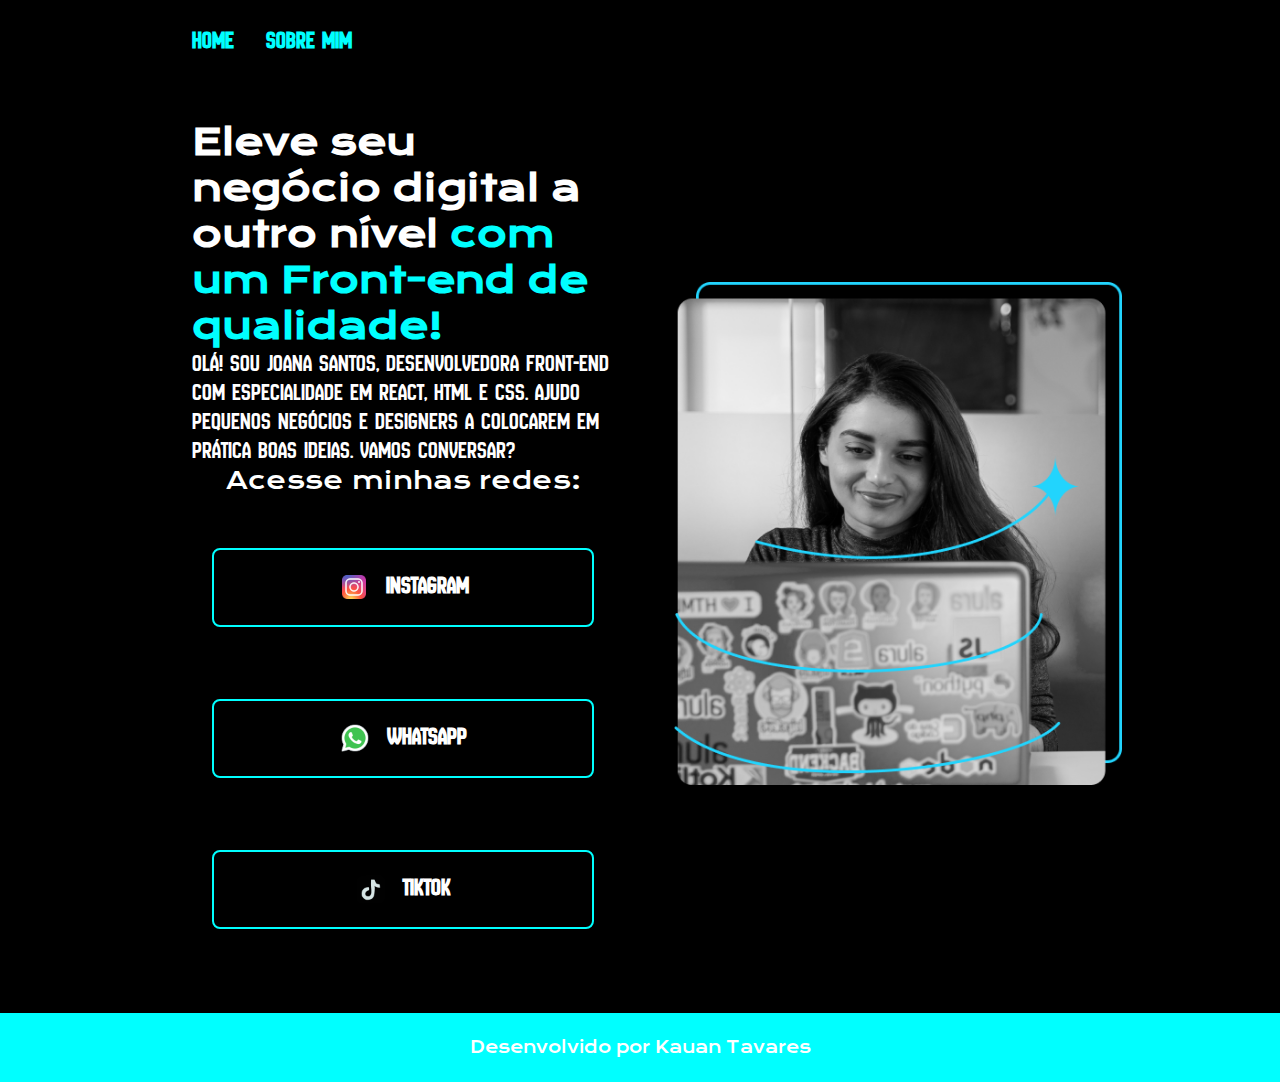
<file: index.html>
<!DOCTYPE html>
<html lang="pt-br">
<head>
    <meta charset="UTF-8">
    <meta http-equiv="X-UA-compatible" content="IE=edge">
    <meta name="viewport" content="width=device-width, initial-scale=1.0">
    <link rel="stylesheet" href="./styles/style.css">
    <title>Kauan</title>
</head>
    <body>
        <header class="cabeca" >
            <nav class="cabeca__menu" >
                 <a class="cabeca__menu__links"  href="index.html">Home</a>
                 <a class="cabeca__menu__links"  href="abount.html">Sobre mim</a>
            </nav>
        </header>
            <main class="apresentacao">
                <section class="apresentacao__conteudo">
                    <h1 class="titulo">Eleve seu negócio digital a outro nível <strong>com um Front-end de qualidade!</strong></h1>
                    <p class="texto">Olá! Sou Joana Santos, desenvolvedora Front-end com especialidade em React, HTML e CSS. Ajudo pequenos negócios e designers a colocarem em prática boas ideias. Vamos conversar?</p>
                    <div class="apresentacaolinks">
                        <h2 class="apresentacaolinkssubtitulo">Acesse minhas redes:</h2>
                    <a class="apresentacaobutton__navegacao" href="https://www.instagram.com/ludmilasimoes.mkt/">
                     <img src="./Imagens/icons8-instagram-48.png"  alt="Error" class="largura">instagram</a>
                    <a class="apresentacaobutton__navegacao" href ="https://www.instagram.com/ludmilasimoes.mkt/">
                        <img src="./Imagens/icons8-whatsapp-48.png" alt="Error" class="largura">Whatsapp</a>
                    <a class="apresentacaobutton__navegacao" href="https://www.tiktok.com/@kauantavares35">
                        <img src="./Imagens/icons8-tik-tok-48.png" alt="Error" class="largura">tiktok</a>
                </div>
                </section>
                <img class="apresentacao__imagem" src="./Imagens/Imagem.png" alt="Error">
            </main>
      <footer class="rodapes">
        <p>Desenvolvido por Kauan Tavares</p>
      </footer>
        
    </body>
</html>
</file>
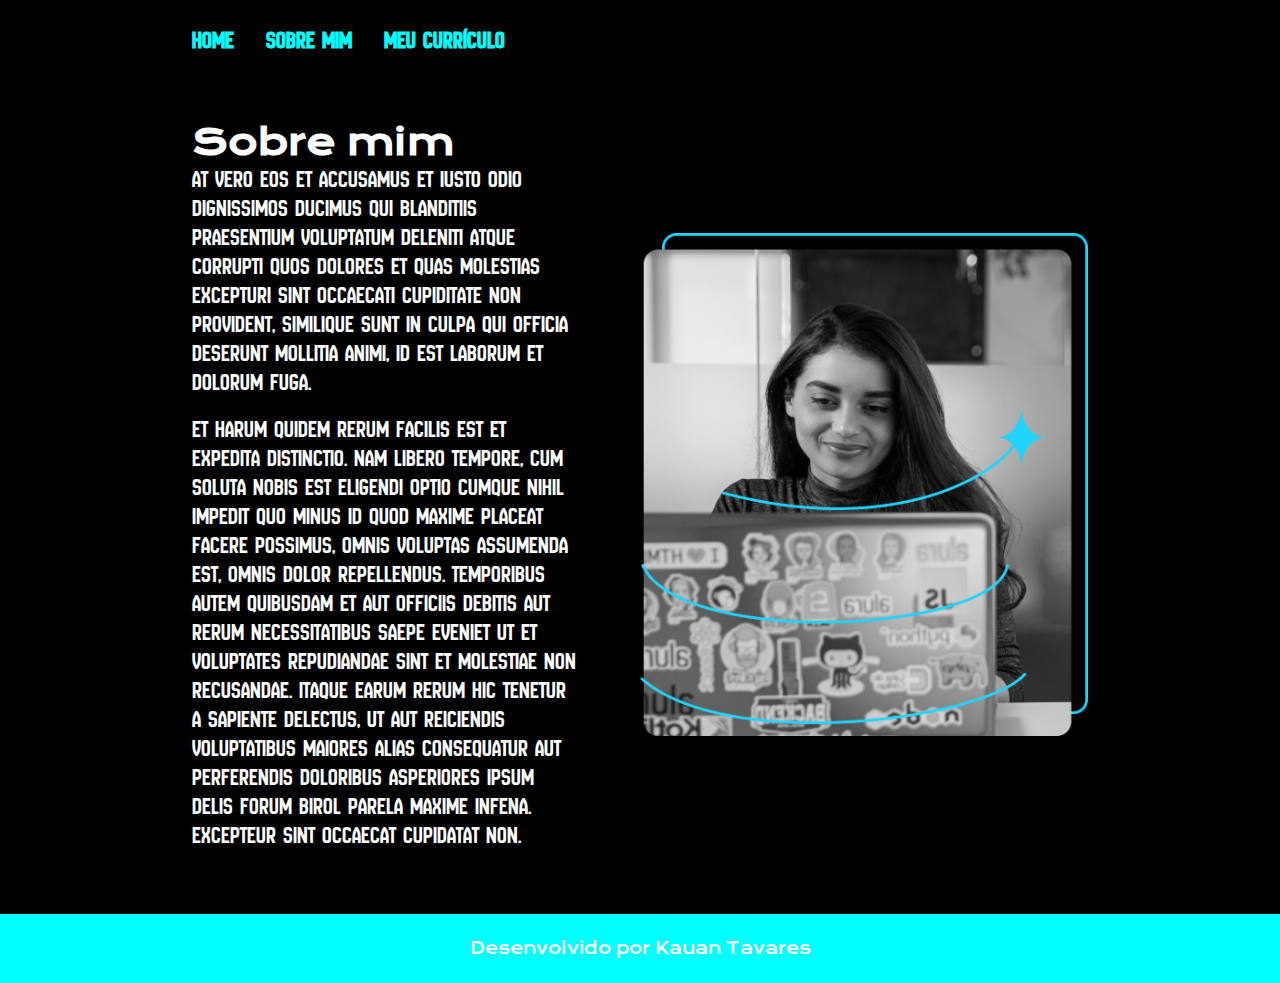
<file: abount.html>
<!DOCTYPE html>
<html lang="pt-br">
<head>
    <meta charset="UTF-8">
    <meta http-equiv="X-UA-compatible" content="IE=edge">
    <meta name="viewport" content="width=device-width, initial-scale=1.0">
    <title>Sobre mim</title>
    <link rel="stylesheet" href="styles/style.css">
</head>
<body>
     <header class="cabeca">
        <nav class="cabeca__menu" >
            <a class="cabeca__menu__links"  href="index.html">Home</a>
            <a class="cabeca__menu__links"  href="abount.html">Sobre mim</a>
            <a class="cabeca__menu__links"  href="currículo.html">Meu currículo</a>
       </nav>

     </header>
     <main class="apresentacao">
      <section class="apresentacao__conteudo">
        <h1 class="titulo">Sobre mim</h1>
         <p class="texto">
          At vero eos et accusamus et iusto odio dignissimos ducimus qui blanditiis praesentium voluptatum deleniti atque corrupti quos dolores et quas molestias excepturi sint occaecati cupiditate non provident, similique sunt in culpa qui officia deserunt mollitia animi, id est laborum et dolorum fuga.


         </p>
         <br>
         <p class="texto">
          Et harum quidem rerum facilis est et expedita distinctio. Nam libero tempore, cum soluta nobis est eligendi optio cumque nihil impedit quo minus id quod maxime placeat facere possimus, omnis voluptas assumenda est, omnis dolor repellendus. Temporibus autem quibusdam et aut officiis debitis aut rerum necessitatibus saepe eveniet ut et voluptates repudiandae sint et molestiae non recusandae. Itaque earum rerum hic tenetur a sapiente delectus, ut aut reiciendis voluptatibus maiores alias consequatur aut perferendis doloribus asperiores ipsum delis forum birol parela maxime infena. Excepteur sint occaecat cupidatat non.

        </p>

      </section>
      <img class="apresentacao__imagem" src="Imagens/Imagem.png" alt="Error">

     </main>
     <footer>
        <footer class="rodapes">
            <p>Desenvolvido por Kauan Tavares</p>
          </footer>

     </footer>
    
</body>
</html>
</file>
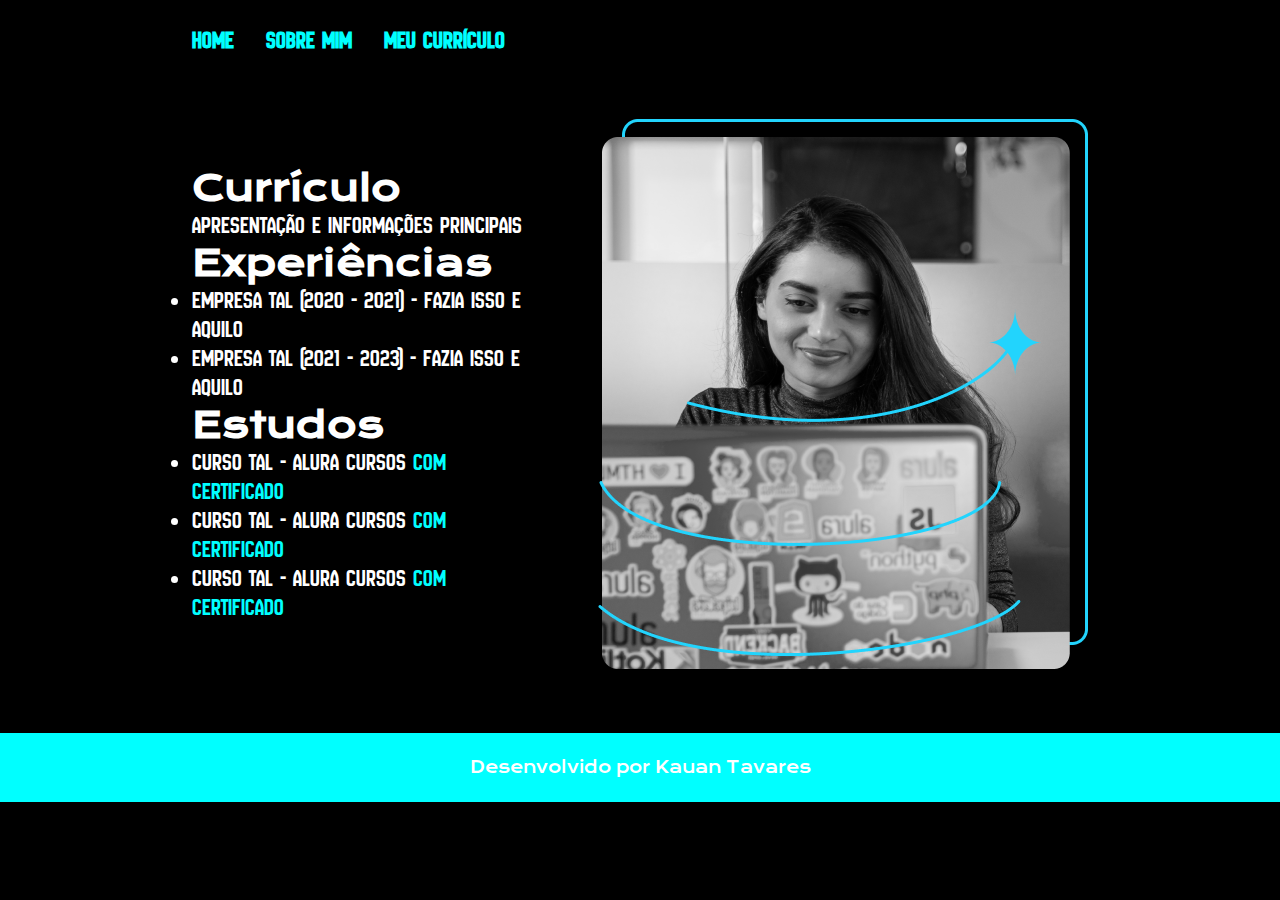
<file: currículo.html>
<!DOCTYPE html>
<html lang="pt-br">
<head>
    <meta charset="UTF-8">
    <meta http-equiv="X-UA-compatible" content="IE=edge">
    <meta name="viewport" content="width=device-width, initial-scale=1.0">
    <title>currículo</title>
    <link rel="stylesheet" href="styles/style.css">
</head>
<body>
    <header class="cabeca">
        <nav class="cabeca__menu" >
            <a class="cabeca__menu__links"  href="index.html">Home</a>
            <a class="cabeca__menu__links"  href="abount.html">Sobre mim</a>
            <a class="cabeca__menu__links"  href="currículo.html">Meu currículo</a>
        </header>
    
    <main class="apresentacao">
        <section class="capresentacao__conteudo">
            <h1 class="titulo">Currículo</h1>
            
            <p class="texto">
                Apresentação e informações principais
            </p>
            <h2 class="titulo">Experiências</h2>
            <p class="texto">
            <ul class="titulo">
                <li class="texto"> Empresa tal (2020 - 2021) - fazia isso e aquilo </li>
                <li class="texto"> Empresa tal (2021 - 2023) - fazia isso e aquilo </li>
            </ul>
            </p>
            <h2 class="titulo">Estudos</h2>
            <div class="apresentacaolinks">
            <ul class="texto">
                <li class="texto">Curso tal - Alura Cursos <a href="linkdocertificado">com certificado</a> </li>
                <li class="texto">Curso tal - Alura Cursos <a href="linkdocertificado">com certificado</a></li>
                <li class="texto">Curso tal - Alura Cursos <a href="linkdocertificado">com certificado</a></li>
            </ul>
            </div>    
        </section>
        <img src="Imagens/Imagem.png" alt="Error">
        
    </main> 
    <footer class="rodapes">
        <p>Desenvolvido por Kauan Tavares</p>

    </footer>
</body>
</html>
</file>
<file: styles/style.css>
@import url('https://fonts.googleapis.com/css2?family=Krona+One&display=swap');
@import url('https://fonts.googleapis.com/css2?family=Krona+One&family=Montserrat:ital,wght@0,100..900;1,100..900&display=swap');
@import url('https://fonts.googleapis.com/css2?family=Krona+One&family=Montserrat:ital,wght@0,100..900;1,100..900&family=New+Amsterdam&display=swap');
   

:root{
    --cor-primaria: black;
    --cor-secundaria: white;
    --cor-terciária: aqua;
    --cor-hover: #272727;
    --fonte-primaria: "New Amsterdam", sans-serif; 
    --fonte-secundaria: "Krona One", sans-serif;
}
*{
    margin: 0;
    padding: 0;
    content: 0;
    border: 0;
}
body {
    /*height: 100vh;*/
    box-sizing: border-box;
    background-color: var(--cor-primaria);
    color: var(--cor-secundaria);
}
    
h1{
    color: var(--cor-secundaria);

}  
p{
    color: var(--cor-secundaria);

}
a{
color: var(--cor-terciária);
}
strong{
    color: var(--cor-terciária);

}
.cabeca{
    padding: 2% 0 0 15%;
}
.cabeca__menu{
    display: flex;
    gap: 32px;
}
.cabeca__menu__links{
    font-family: var(--fonte-primaria);
    font-size: 1.5rem;
    font-weight: 600;
    text-decoration: none;
}
.apresentacao{
   padding: 5%  15%;
   display: flex;
   align-items: center;
   justify-content: space-between;
   gap: 60px;
   
   
}
.aprensentacao__conteudo{
    width: 50%;
    display: flex;
    flex-direction: column;
    gap: 40px;
}

.titulo{
   font-size: 2.25rem;
   font-family: var(--fonte-secundaria);
}
.texto{
    
    
    font-size: 1.5rem;
    font-family: var(--fonte-primaria);
}
.apresentacaolinks{
    display: flex;
    justify-content:space-between;
    flex-direction: column;
    align-items: center;
    gap: 32px;

    

}
.apresentacaolinkssubtitulo{
    font-family: var(--fonte-secundaria);
    
    font-weight: 400;
    font-size: 1.5rem;
}


.apresentacaobutton__navegacao{
    /*background-color: aqua; */
    display: flex;
    justify-content: center;
    gap: 16px;
    border: 2px solid var(--cor-terciária);
    width: 378px;
    
    text-align: center;
    border-radius: 8px;
    font-size: 1.5rem;
  
    padding: 21.5px 0;
    text-decoration: none;
    color: var(--cor-secundaria);
    font-family: var(--fonte-primaria);
    font-weight: 600;
    margin: 20px;


}
.largura{
    width: 32px;
    height: 32px;
}
.apresentacaobutton:hover{
  background-color: var(--cor-hover);
}
.apresentacao__imagem{
    width: 50%;
}
.rodapes{
    padding: 24px;
    color: red;
    background-color: var(--cor-terciária);
    text-align: center;
    font-family: var(--fonte-secundaria);
    
   
}

.texto a{
    text-decoration: none;
    color: var(--cor-terciária);
}

.capresentacao__conteudo{
    width: 615px;
    display: flex;
    flex-direction: column;
}
@media(max-width: 1200px){
    .cabeca{
        padding: 10%;
    }
    .cabeca__menu{
        justify-content: center;
    }
    .apresentacao{
     flex-direction: column-reverse;
    }
    .aprensentacao__conteudo{
        width: auto;
    }
}
</file>
